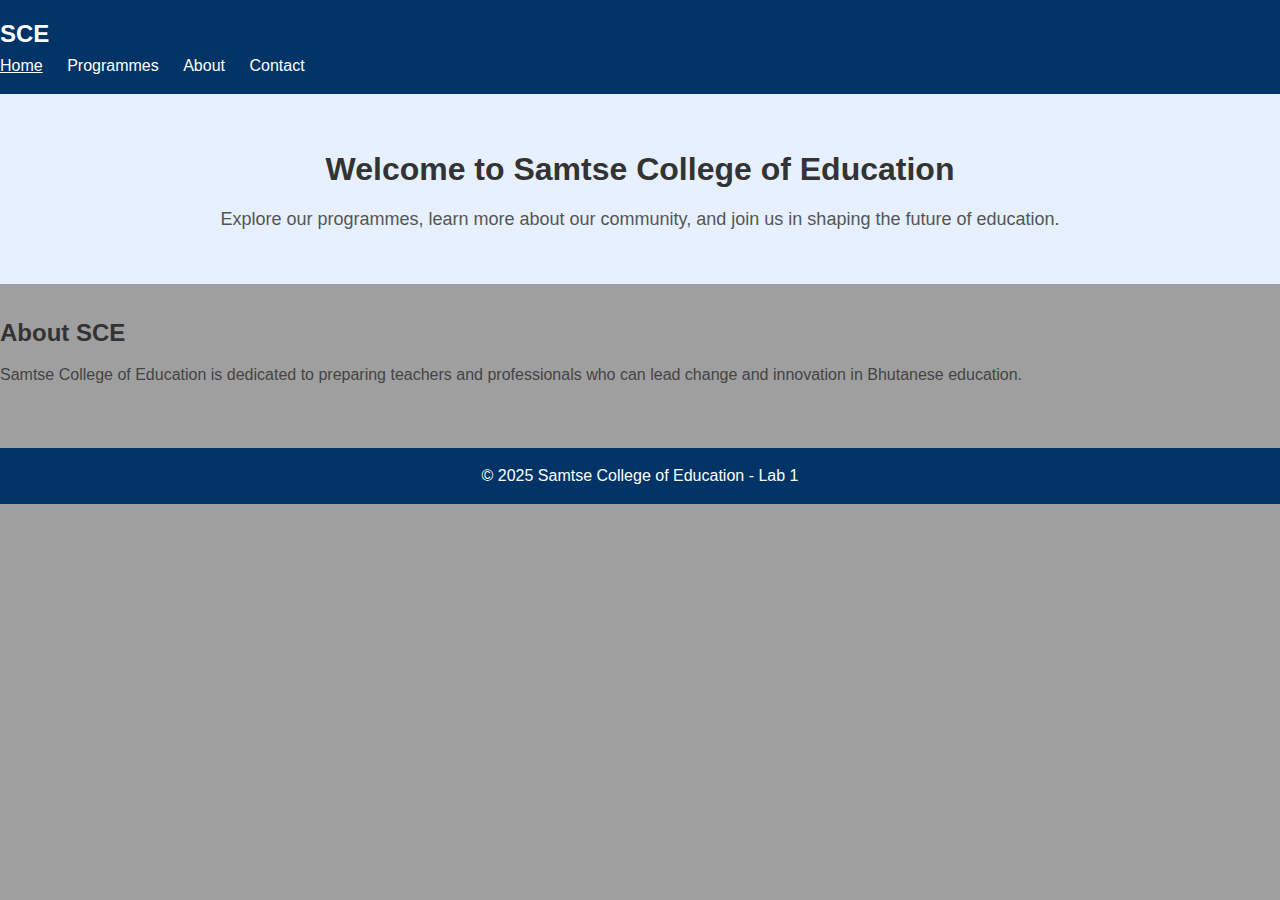
<file: index.html>
<!doctype html>
<html lang="en">
    <head>
        
        <meta charset="utf -8"/>
        <meta name="viewport"content="width=device-width, initial-scale=1"/>
        <title> SCE - Home</title>
        <!-- Connect to CSS file -->
        <link rel="stylesheet" href="style.css">
    </head>
    </body>
        <!-- External CSS -->
         <link rel="stylesheet" href="style.css">
</head>
<body>
    <!-- ===== Header & Navigation ===== -->
     <header class="site-header">
        <div class="conatiner">
            <h1 class="logo">SCE</h1>
            <nav class="main-nav">
                <a href="index.html" aria-current="page">Home</a>
                <a href="programme.html">Programmes</a>
                <a href="#">About</a>
                <a href="#">Contact</a>
            </nav>
        </div>
    </header>
    <!-- ===== Hero Section ===== -->
     <section class="hero">
        <div class="conatiner">
            <h2> Welcome to Samtse College of Education </h2>
            <p> Explore our programmes, learn more about our community, and join us in shaping the future of education. </p>
        </div>
    </section>
    <!-- ===== Content Section =====-->
     <main class="content">
        <div class="container">
            <h3>About SCE</h3>
            <p>
                Samtse College of Education is dedicated to preparing teachers and professionals who can lead change and innovation in Bhutanese education.
            </p>
        </div>
     </main>
    <!--===== Footer =====-->
    <footer class="site-footer">
        <div class="container">
            <p>&copy; 2025 Samtse College of Education - Lab 1</p>
        </div>
    </footer>
    
</body>
</html>
</file>
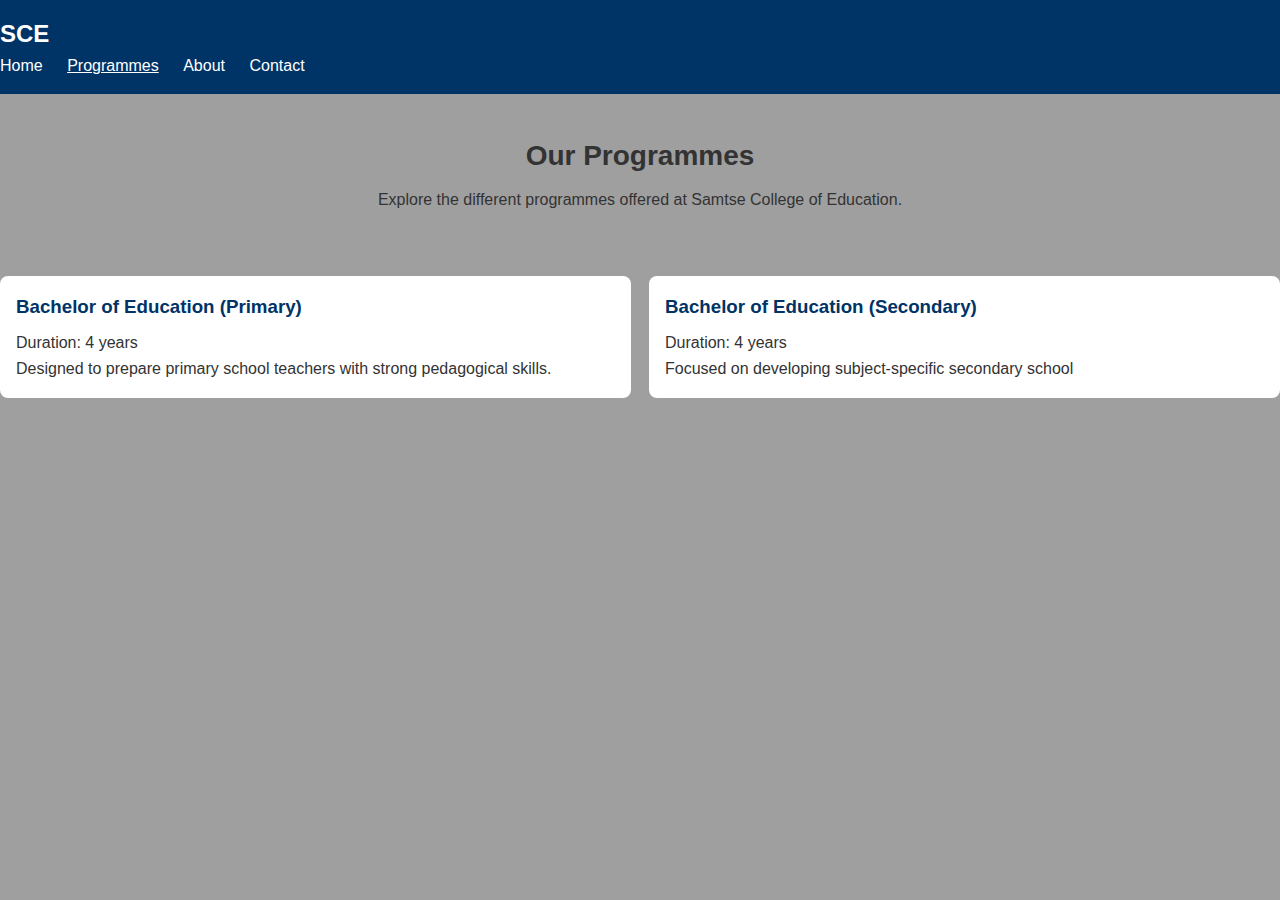
<file: programme.html>
<!doctype html>
<html lang="en">
<head>
  <meta charset="utf-8" />
  <meta name="viewport" content="width=device-width,initial-scale=1" />
  <title>SCE – Programmes</title>
  <!-- Connect to CSS file -->
   <link rel="stylesheet" href="style.css">
  <!-- Link to external CSS -->
  <link rel="stylesheet" href="style.css">
</head>
<body>
  <!-- ===== Header & Navigation ===== -->
  <header class="site-header">
    <div class="container">
      <h1 class="logo">SCE</h1>
      <nav class="main-nav">
        <a href="index.html">Home</a>
        <a href="programme.html" aria-current="page">Programmes</a>
        <a href="#">About</a>
        <a href="#">Contact</a>
      </nav>
    </div>
  </header>

  <!-- ===== Hero Section ===== -->
  <section class="pg-hero">
    <div class="container">
      <h2>Our Programmes</h2>
      <p>Explore the different programmes offered at Samtse College of Education.</p>
    </div>
  </section>

  <!-- ===== Programmes List ===== -->
  <main>
    <section class="pg-list container">
      <!-- Programme 1 -->
      <article class="programme-card">
        <h3>Bachelor of Education (Primary)</h3>
        <p>Duration: 4 years<br>
        Designed to prepare primary school teachers with strong pedagogical skills.</p>
      </article>

      <!-- Programme 2 -->
      <article class="programme-card">
        <h3>Bachelor of Education (Secondary)</h3>
        <p>Duration: 4 years<br>
        Focused on developing subject-specific secondary school
</file>
<file: style.css>
/* ===== General Reset =====*/
*{
    margin: 0;
    padding: 0;
    box-sizing: border-box;
    font-family: Arial, sans-serif;
}
body {
    line-height: 1.6;
    background: #9f9f9f;
    color: #333;

}
/* ===== Container for consistent spacing =====*/
.container {
    width: 90%
    max-width 1100px;
    margin: 0 auto;

}
/* ===== Header & Navigation =====*/
.site-header {
    background: #003366; /*dark blue */
    color: white;
    padding: 15px 0;

}
.logo {
    font-size: 24px;
    font-weight: bold;

}
.main-nav a {
    color: white;
    text-decoration: none;
    margin-right: 20px;
    font-weight: 500;
}
.main-nav a:hover,
.main-nav a[aria-current="page"]{
    text-decoration: underline;
}

/* ===== Hero Section ===== */
.hero{
    background: #e6f0ff;
    padding: 50px 0;
    text-align: center;
}
.hero h2{
    font-size: 32px;
    margin-bottom: 10px;
}
.hero p{
    font-size: 18px;
    color: #555;
}
/* ===== Content Section ===== */
.content{
    padding: 30px 0;
}
.content h3{
   font-size: 24px;
   margin-bottom: 10px
}
.content p{
    font-size: 16px;
    color: #444;
}
/* ===== Footer =====*/
.site-footer {
    background: #003366;
    color: white;
    text-align: center;
    padding: 15px 0;
    margin-top: 30px;
}
/* ===== Programmes Page (extra styles) =====*/
.pg-hero {
    padding:40px 0;
    text-align: center;
}
.pg-hero h2{
    font-size: 28px;
    margin-bottom: 8px;
}
.pg-list {
    display: grid;
    gap: 18px;
    grid-template-columns: repeat(auto-fit, minmax(260px, 1fr));
    padding: 24px 0;
}
.programme-card {
    padding: 16px;
    border-radius: 8px;
    background: white;
    box-shadow: 0 2px 5px rgba(0,0,0,0,05);

}
.programme-card h3{
    margin-bottom: 8px;
    color: #003366
}
</file>
